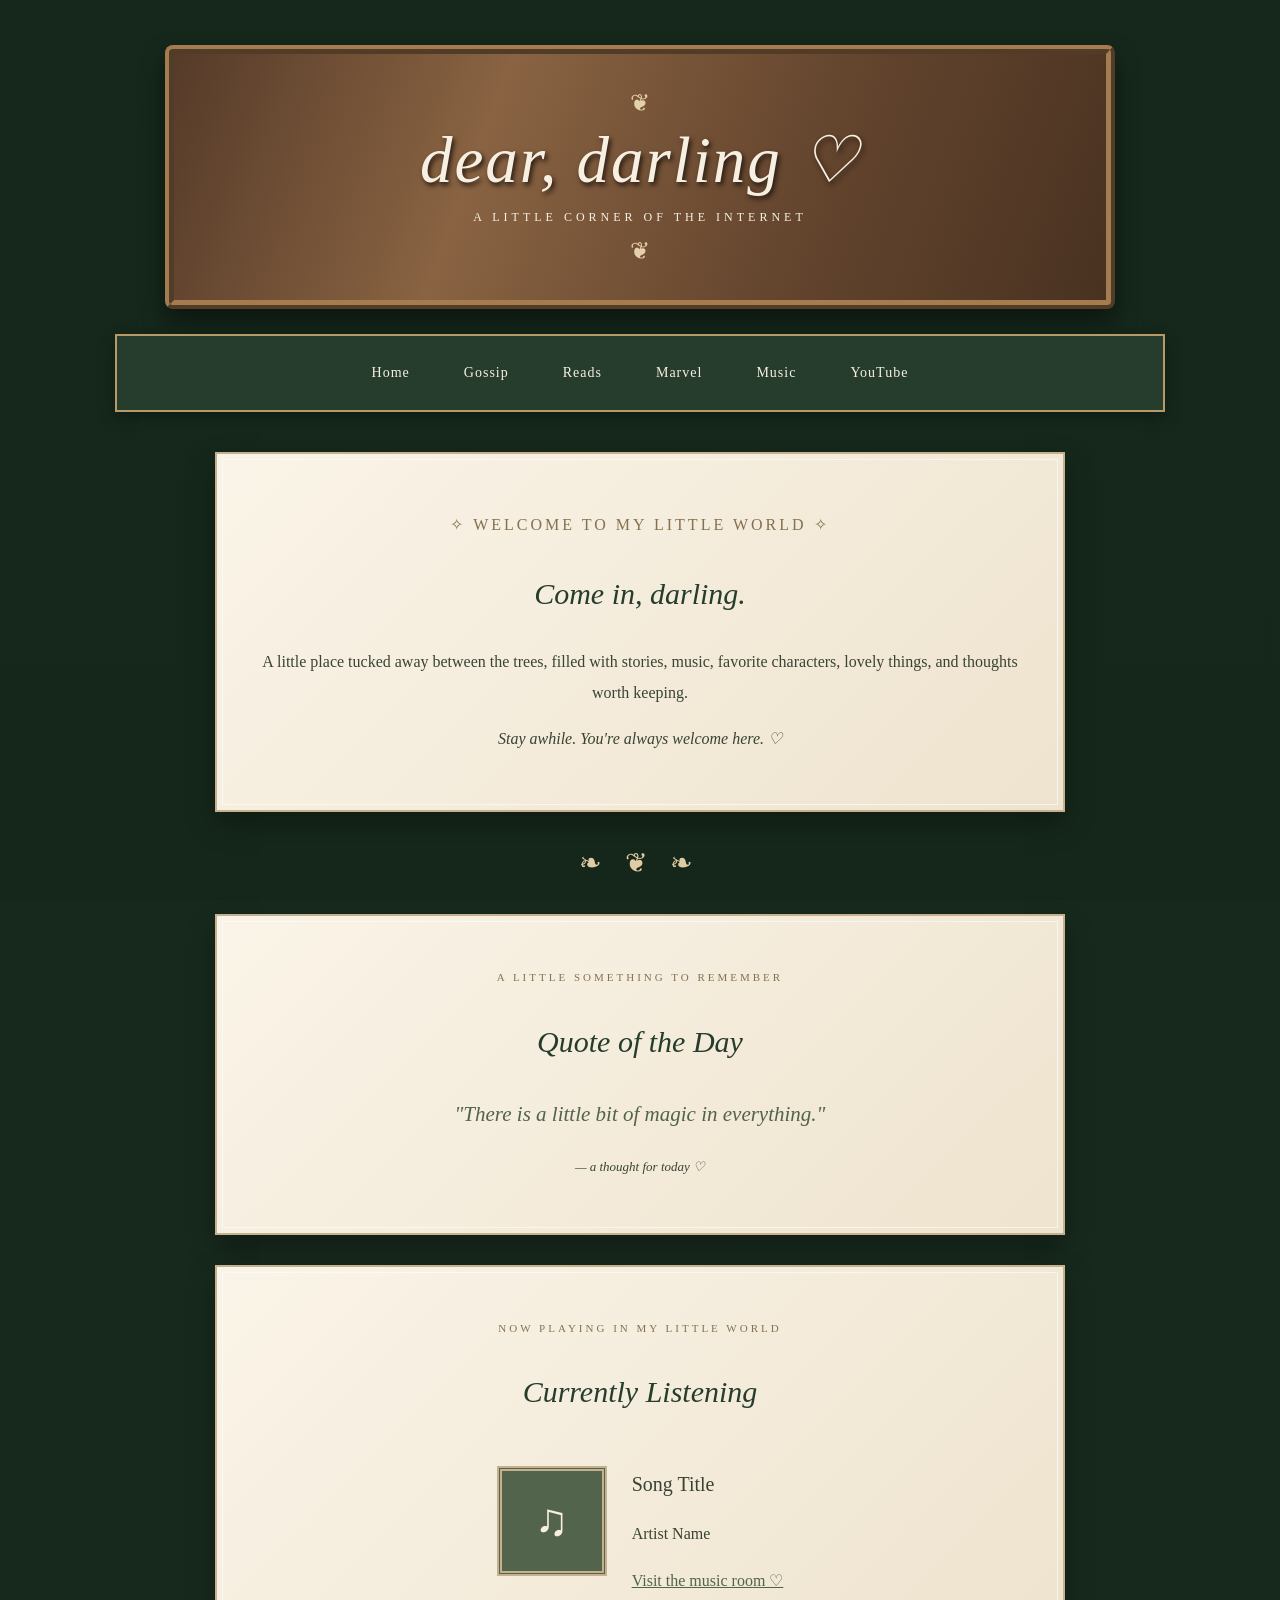
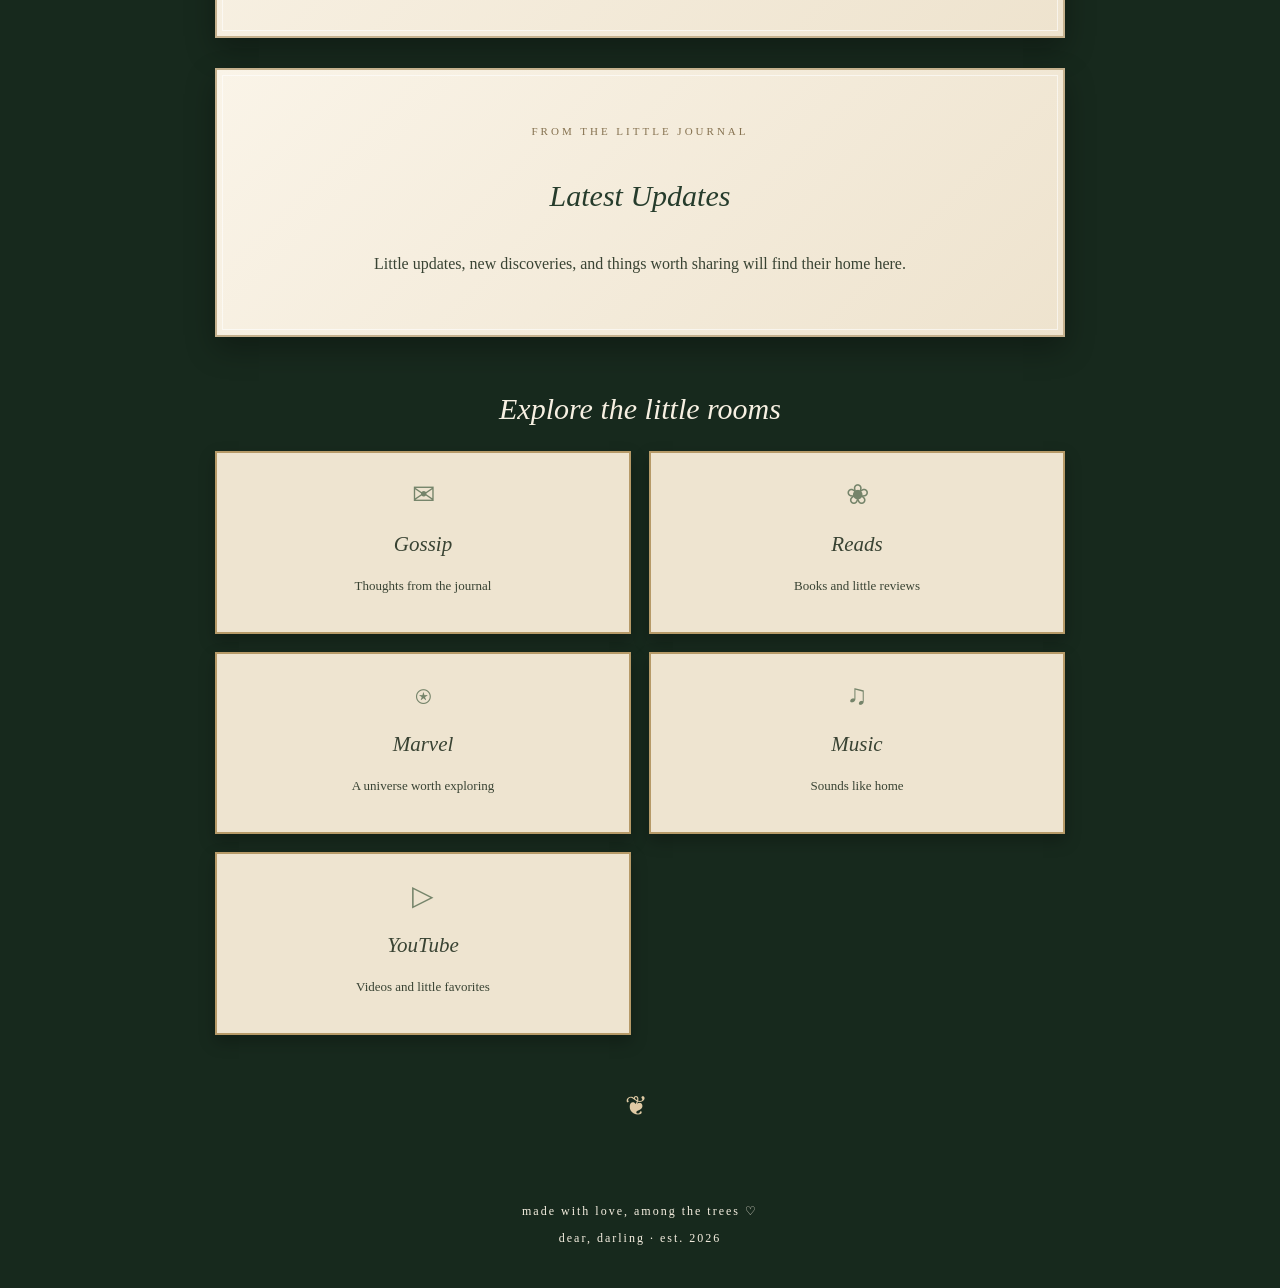
<file: index.html>
<!DOCTYPE html>
<html lang="en">
<head>
    <meta charset="UTF-8">
    <meta name="viewport" content="width=device-width, initial-scale=1.0">

    <title>Dear, Darling ♡</title>

    <link rel="stylesheet" href="style.css">
</head>

<body>

    <!-- WOODLAND SIGN HEADER -->
    <header class="woodland-header">
        <div class="sign-decoration">❦</div>
        <h1>dear, darling ♡</h1>
        <p>a little corner of the internet</p>
        <div class="sign-decoration">❦</div>
    </header>

    <!-- NAVIGATION -->
    <nav class="main-navigation">
        <a href="index.html">Home</a>
        <a href="gossip.html">Gossip</a>
        <a href="reads.html">Reads</a>
        <a href="marvel.html">Marvel</a>
        <a href="music.html">Music</a>
        <a href="youtube.html">YouTube</a>
    </nav>

    <!-- MAIN WEBSITE -->
    <main>

        <!-- WELCOME -->
        <section class="welcome">
            <p class="eyebrow">✧ welcome to my little world ✧</p>

            <h2>Come in, darling.</h2>

            <p>
                A little place tucked away between the trees,
                filled with stories, music, favorite characters,
                lovely things, and thoughts worth keeping.
            </p>

            <p class="welcome-ending">
                Stay awhile. You're always welcome here. ♡
            </p>
        </section>

        <!-- DECORATIVE DIVIDER -->
        <div class="forest-divider">❧ ❦ ❧</div>

        <!-- QUOTE OF THE DAY -->
        <section class="content-panel">
            <p class="eyebrow">a little something to remember</p>
            <h2>Quote of the Day</h2>

            <blockquote id="daily-quote">
                "There is a little bit of magic in everything."
            </blockquote>

            <p class="quote-credit">— a thought for today ♡</p>
        </section>

        <!-- CURRENTLY LISTENING -->
        <section class="content-panel music-panel">
            <p class="eyebrow">now playing in my little world</p>
            <h2>Currently Listening</h2>

            <div class="music-placeholder">
                <div class="music-art">♫</div>

                <div>
                    <h3>Song Title</h3>
                    <p>Artist Name</p>
                    <a href="music.html">Visit the music room ♡</a>
                </div>
            </div>
        </section>

        <!-- LATEST UPDATES -->
        <section class="content-panel">
            <p class="eyebrow">from the little journal</p>
            <h2>Latest Updates</h2>

            <p>
                Little updates, new discoveries, and things
                worth sharing will find their home here.
            </p>
        </section>

        <!-- EXPLORE -->
        <section class="explore-section">
            <h2>Explore the little rooms</h2>

            <div class="room-grid">

                <a class="room-card" href="gossip.html">
                    <span>✉</span>
                    <h3>Gossip</h3>
                    <p>Thoughts from the journal</p>
                </a>

                <a class="room-card" href="reads.html">
                    <span>❀</span>
                    <h3>Reads</h3>
                    <p>Books and little reviews</p>
                </a>

                <a class="room-card" href="marvel.html">
                    <span>⍟</span>
                    <h3>Marvel</h3>
                    <p>A universe worth exploring</p>
                </a>

                <a class="room-card" href="music.html">
                    <span>♫</span>
                    <h3>Music</h3>
                    <p>Sounds like home</p>
                </a>

                <a class="room-card" href="youtube.html">
                    <span>▷</span>
                    <h3>YouTube</h3>
                    <p>Videos and little favorites</p>
                </a>

            </div>
        </section>

        <div class="forest-divider">❦</div>

    </main>

    <!-- FOOTER -->
    <footer>
        <p>made with love, among the trees ♡</p>
        <p>dear, darling · est. 2026</p>
    </footer>

</body>
</html>
</file>
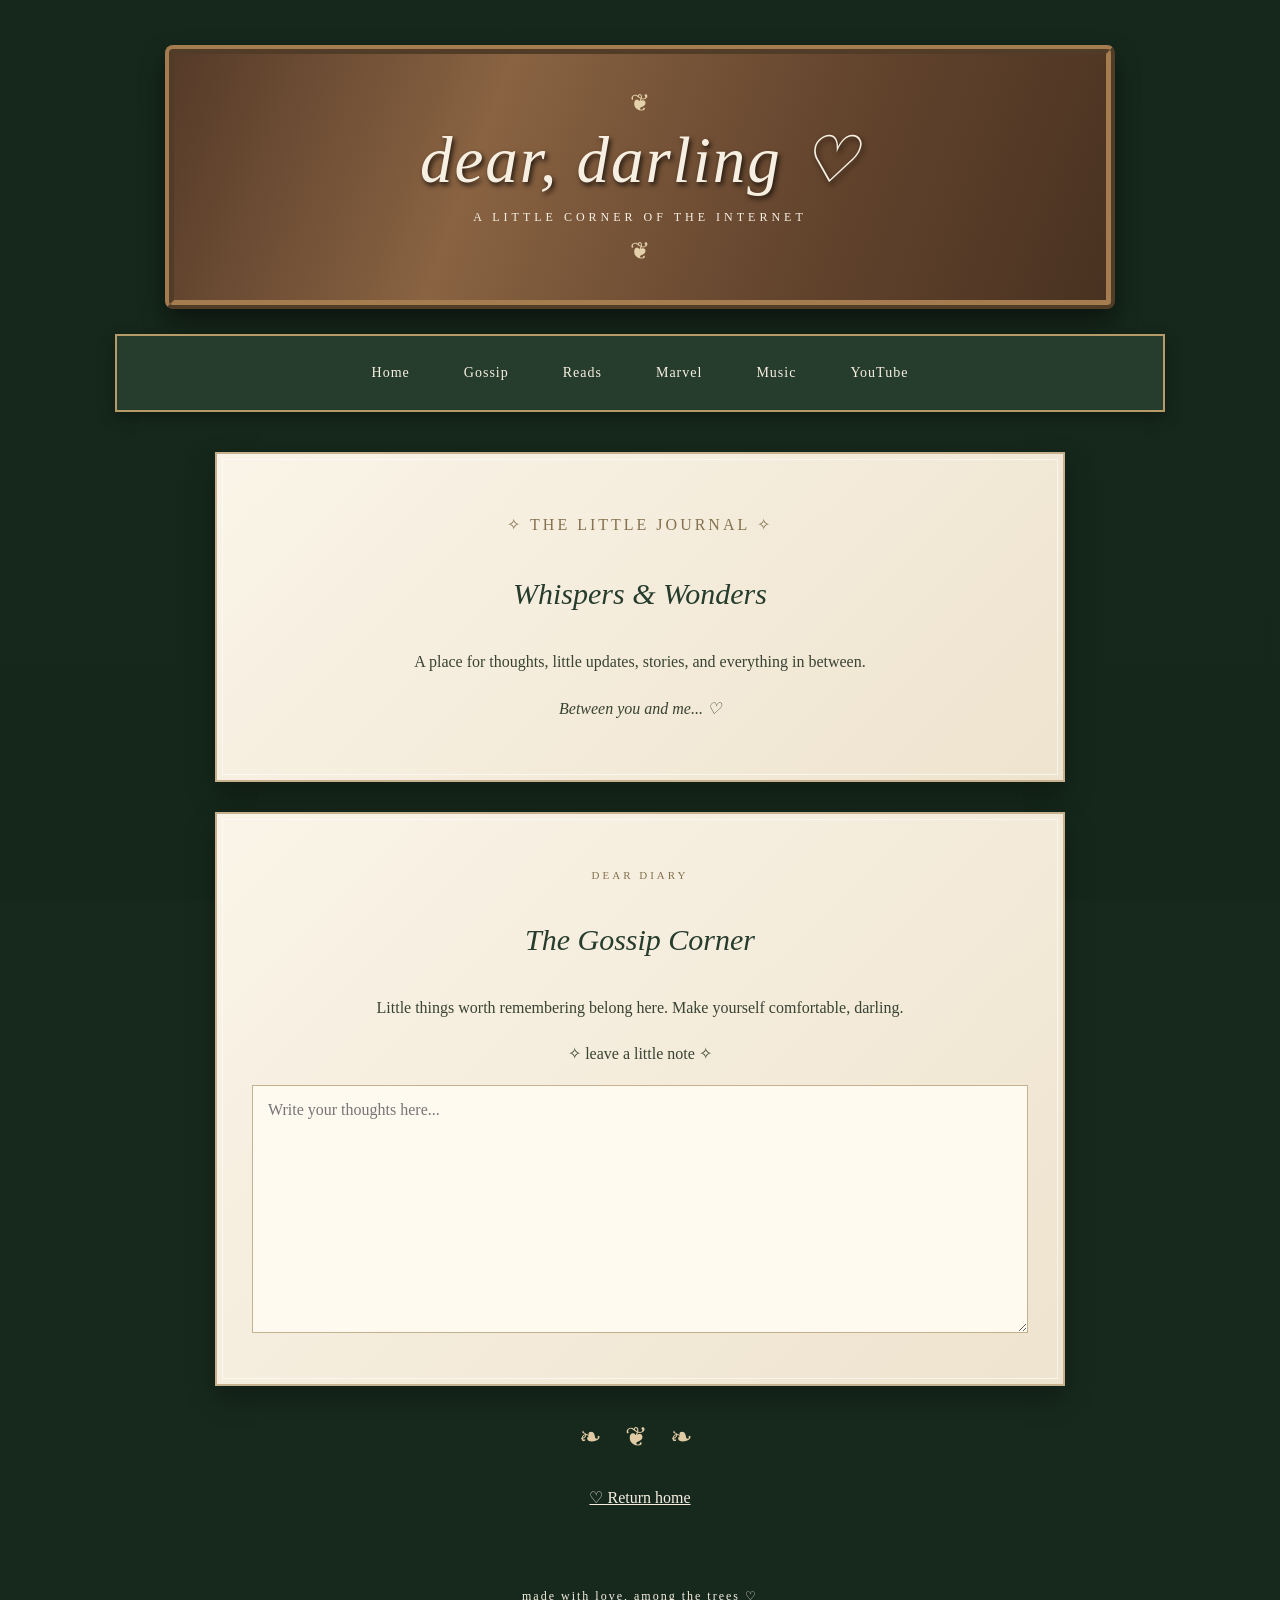
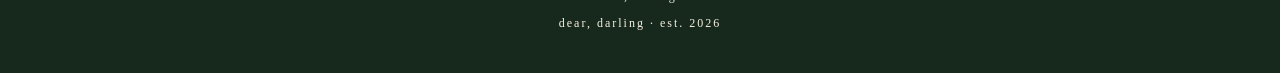
<file: gossip.html>
<!DOCTYPE html>
<html lang="en">
<head>
    <meta charset="UTF-8">
    <meta name="viewport" content="width=device-width, initial-scale=1.0">
    <title>Gossip | Dear, Darling</title>
    <link rel="stylesheet" href="style.css">
</head>

<body>

    <header class="woodland-header">
        <div class="sign-decoration">❦</div>
        <h1>dear, darling ♡</h1>
        <p>a little corner of the internet</p>
        <div class="sign-decoration">❦</div>
    </header>

    <nav class="main-navigation">
        <a href="index.html">Home</a>
        <a href="gossip.html">Gossip</a>
        <a href="reads.html">Reads</a>
        <a href="marvel.html">Marvel</a>
        <a href="music.html">Music</a>
        <a href="youtube.html">YouTube</a>
    </nav>

    <main>
        <section class="welcome">
            <p class="eyebrow">✧ the little journal ✧</p>
            <h2>Whispers & Wonders</h2>
            <p>
                A place for thoughts, little updates,
                stories, and everything in between.
            </p>
            <p class="welcome-ending">Between you and me... ♡</p>
        </section>

        <section class="content-panel">
            <p class="eyebrow">dear diary</p>
            <h2>The Gossip Corner</h2>

            <p>
                Little things worth remembering belong here.
                Make yourself comfortable, darling.
            </p>

            <div class="journal-paper">
                <p>✧ leave a little note ✧</p>
                <textarea
                    placeholder="Write your thoughts here..."
                    rows="12"
                    style="width:100%; padding:15px; font-family:Georgia,serif; font-size:16px; background:#fffaf0; border:1px solid #c5b18e; color:#394333; resize:vertical;"
                ></textarea>
            </div>
        </section>

        <div class="forest-divider">❧ ❦ ❧</div>

        <p style="text-align:center;">
            <a href="index.html" style="color:#f7f0e2;">
                ♡ Return home
            </a>
        </p>
    </main>

    <footer>
        <p>made with love, among the trees ♡</p>
        <p>dear, darling · est. 2026</p>
    </footer>

</body>
</html>
</file>
<file: style.css>
:root {
    --forest: #263c2c;
    --deep-forest: #17291d;
    --sage: #87947b;
    --cream: #f7f0e2;
    --paper: #eee4d0;
    --wood: #704b30;
    --gold: #b69a68;
    --ink: #394333;
}

* { box-sizing: border-box; }

html { scroll-behavior: smooth; }

body {
    margin: 0;
    min-height: 100vh;
    color: var(--ink);
    font-family: Georgia, "Times New Roman", serif;
    background-color: var(--deep-forest);
    background-image: linear-gradient(rgba(20,38,25,.48), rgba(20,38,25,.65));
    background-size: cover;
    background-position: center;
    background-attachment: fixed;
}

.woodland-header {
    width: min(90%, 950px);
    margin: 45px auto 25px;
    padding: 35px 20px;
    text-align: center;
    color: var(--cream);
    background: linear-gradient(110deg,#563b29,#896342,#64452e,#493221);
    border: 9px ridge #a47c50;
    border-radius: 8px;
    box-shadow: 0 12px 25px rgba(0,0,0,.45);
}

.woodland-header h1 {
    margin: 5px 0;
    font-size: clamp(38px,7vw,65px);
    font-weight: normal;
    font-style: italic;
    letter-spacing: 2px;
    text-shadow: 2px 3px 5px #21170f;
}

.woodland-header p {
    font-size: 12px;
    letter-spacing: 4px;
    text-transform: uppercase;
}

.sign-decoration { color: #e4d1a9; font-size: 24px; }

.main-navigation {
    width: min(95%,1050px);
    margin: 0 auto 35px;
    padding: 15px 10px;
    text-align: center;
    background: var(--forest);
    border: 2px solid var(--gold);
    box-shadow: 0 5px 15px rgba(0,0,0,.3);
}

.main-navigation a {
    display: inline-block;
    margin: 7px 13px;
    padding: 7px 12px;
    color: var(--cream);
    text-decoration: none;
    font-size: 14px;
    letter-spacing: 1px;
    transition: .3s ease;
}

.main-navigation a:hover {
    color: #e5c99b;
    background: rgba(255,255,255,.08);
}

main { width: min(90%,850px); margin: 40px auto; }

.welcome, .content-panel {
    margin: 30px 0;
    padding: 40px 35px;
    background: linear-gradient(135deg,#faf4e8,#eee3ce);
    border: 2px solid #c5b18e;
    outline: 1px solid rgba(255,255,255,.6);
    outline-offset: -8px;
    box-shadow: 0 12px 28px rgba(0,0,0,.3);
    text-align: center;
    line-height: 1.9;
}

.welcome h2, .content-panel h2, .explore-section h2 {
    color: var(--forest);
    font-size: 30px;
    font-weight: normal;
    font-style: italic;
}

.welcome p { font-size: 16px; }
.eyebrow { color: #85714f; font-size: 11px; letter-spacing: 3px; text-transform: uppercase; }
.welcome-ending { font-style: italic; }
.forest-divider { margin: 35px 0; color: #e1cba5; font-size: 27px; text-align: center; letter-spacing: 8px; }
#daily-quote { margin: 20px auto; max-width: 600px; font-size: 21px; font-style: italic; color: #52634c; }
.quote-credit { font-size: 13px; font-style: italic; }

.music-placeholder {
    display: flex;
    justify-content: center;
    align-items: center;
    gap: 25px;
    flex-wrap: wrap;
    text-align: left;
}

.music-art {
    width: 110px;
    height: 110px;
    display: grid;
    place-items: center;
    background: #52654c;
    color: var(--cream);
    font-size: 45px;
    border: 5px double #c5b18e;
}

.music-placeholder h3 { margin-bottom: 5px; font-size: 20px; font-weight: normal; }
.music-placeholder a { color: #52634c; }

.explore-section { margin: 55px 0; text-align: center; }
.explore-section h2 { color: var(--cream); }

.room-grid {
    display: grid;
    grid-template-columns: repeat(2,1fr);
    gap: 18px;
    margin-top: 25px;
}

.room-card {
    padding: 25px 15px;
    color: var(--ink);
    text-decoration: none;
    background: var(--paper);
    border: 2px solid var(--gold);
    box-shadow: 0 7px 15px rgba(0,0,0,.25);
    transition: transform .3s ease;
}

.room-card:hover { transform: translateY(-5px); }
.room-card span { color: #75846a; font-size: 28px; }
.room-card h3 { font-weight: normal; font-style: italic; font-size: 21px; }
.room-card p { font-size: 13px; }

footer { padding: 30px; text-align: center; color: var(--cream); font-size: 12px; letter-spacing: 2px; }

a, button { cursor: pointer; }

@media (max-width:600px) {
    .woodland-header { margin-top: 20px; padding: 25px 12px; }
    .main-navigation a { margin: 5px; font-size: 12px; }
    .welcome, .content-panel { padding: 30px 18px; }
    .room-grid { grid-template-columns: 1fr; }
}
</file>
